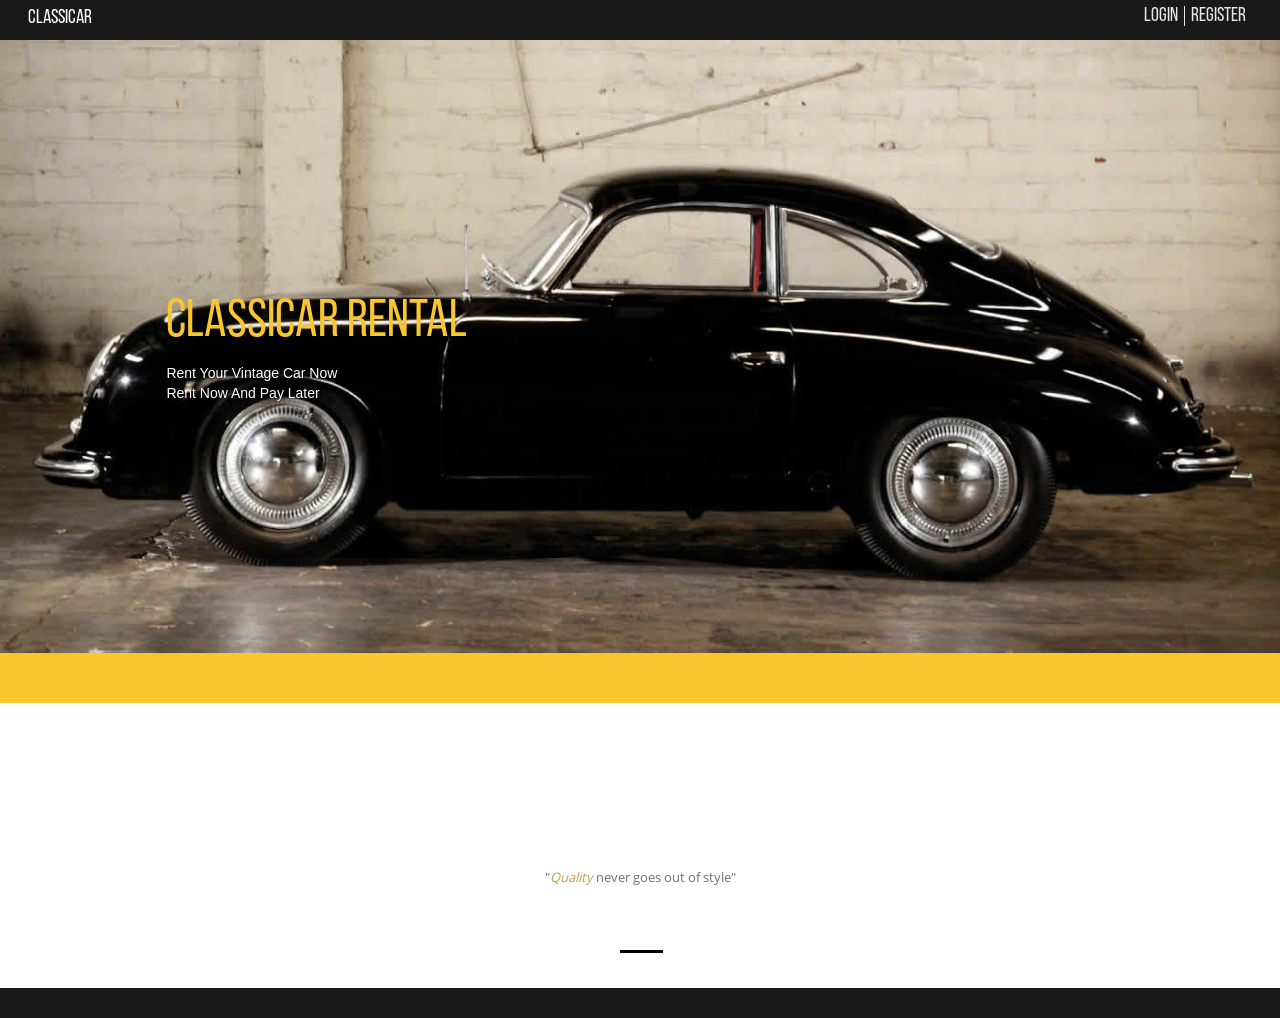
<file: Car-rental/templates/index.html>
<!doctype html>
<html>
<head>
	<meta charset="UTF-8">
	<title>Car Rental</title>
	<link rel="stylesheet" type="text/css" href="../static/source/bootstrap-3.3.6-dist/css/bootstrap.css">
	<link rel="stylesheet" type="text/css" href="../static/source/font-awesome-4.5.0/css/font-awesome.css">
	<link rel="stylesheet" type="text/css" href="../static/style/mystyle.css">
</head>
<body>
<!-- Header -->
<div class="allcontain">
	<div class="header" style="padding: 2px">
			<ul class="socialicon">
				<li><a href="#" class="logreg">CLASSICAR</a></li>
			</ul>
			<ul class="logreg">
				<li><a href="/auth/login">Login </a> </li>
				<li><a href="/auth/register"><span class="register">Register</span></a></li>
			</ul>
	</div>
	<!-- Navbar Up -->
	<nav class="topnavbar navbar-default topnav">
		<div class="container">
			<div class="navbar-header">
				<button type="button" class="navbar-toggle collapsed toggle-costume" data-toggle="collapse" data-target="#upmenu" aria-expanded="false">
					<span class="sr-only"> Toggle navigaion</span>
					<span class="icon-bar"></span>
					<span class="icon-bar"></span>
					<span class="icon-bar"></span>
				</button>
				<!-- <a class="navbar-brand logo" href="#"><img src="image/logo1.png" alt="logo"></a> -->
			</div>	 
		</div>
		<div class="collapse navbar-collapse" id="upmenu"> </div>
	</nav>
</div>
<!--_______________________________________ Carousel__________________________________ -->
<div class="allcontain">
	<div id="carousel-up" class="carousel slide" data-ride="carousel">
		<div class="carousel-inner " role="listbox">
			<div class="item active">
				<img src="../static/image/oldcar.jpg" alt="oldcar">
				<div class="carousel-caption">
					<h2>ClassiCar Rental</h2>
					<p align="left">Rent Your Vintage Car Now<br>
						Rent Now And Pay Later
				  </p>
				</div>
			</div>
			<div class="item">
				<img src="../static/image/porche.jpg" alt="porche">
				<div class="carousel-caption">
					<h2>ClassiCar Rental</h2>
				</div>
			</div>
			<div class="item">
				<img src="../static/image/benz.jpg" alt="benz">
				<div class="carousel-caption">
					<h2>ClassiCar Rental</h2>
				</div>
			</div>
		</div>
		<nav class="navbar navbar-default midle-nav">
			<div class="navbar-header">
				<button type="button" class="navbar-toggle collapsed textcostume" data-toggle="collapse" data-target="#navbarmidle" aria-expanded="false">
						<h1>SEARCH TEXT</h1>
					<span class="sr-only">Toggle navigation</span>
					<span class="icon-bar"></span>
					<span class="icon-bar"></span>
					<span class="icon-bar"></span>
				</button>
			</div>
</nav>
	</div>
</div>
	<!-- ______________________________________________________Bottom Menu ______________________________-->
	<div class="bottommenu">
<p>"<em style="color:#C59E47 ">Quality</em> never goes out of style" <br>
      </p>
		 <img src="../static/image/line.png" alt="line"> <br>
			<div class="footer"> </div>
	</div>
</body>
</html>
</file>
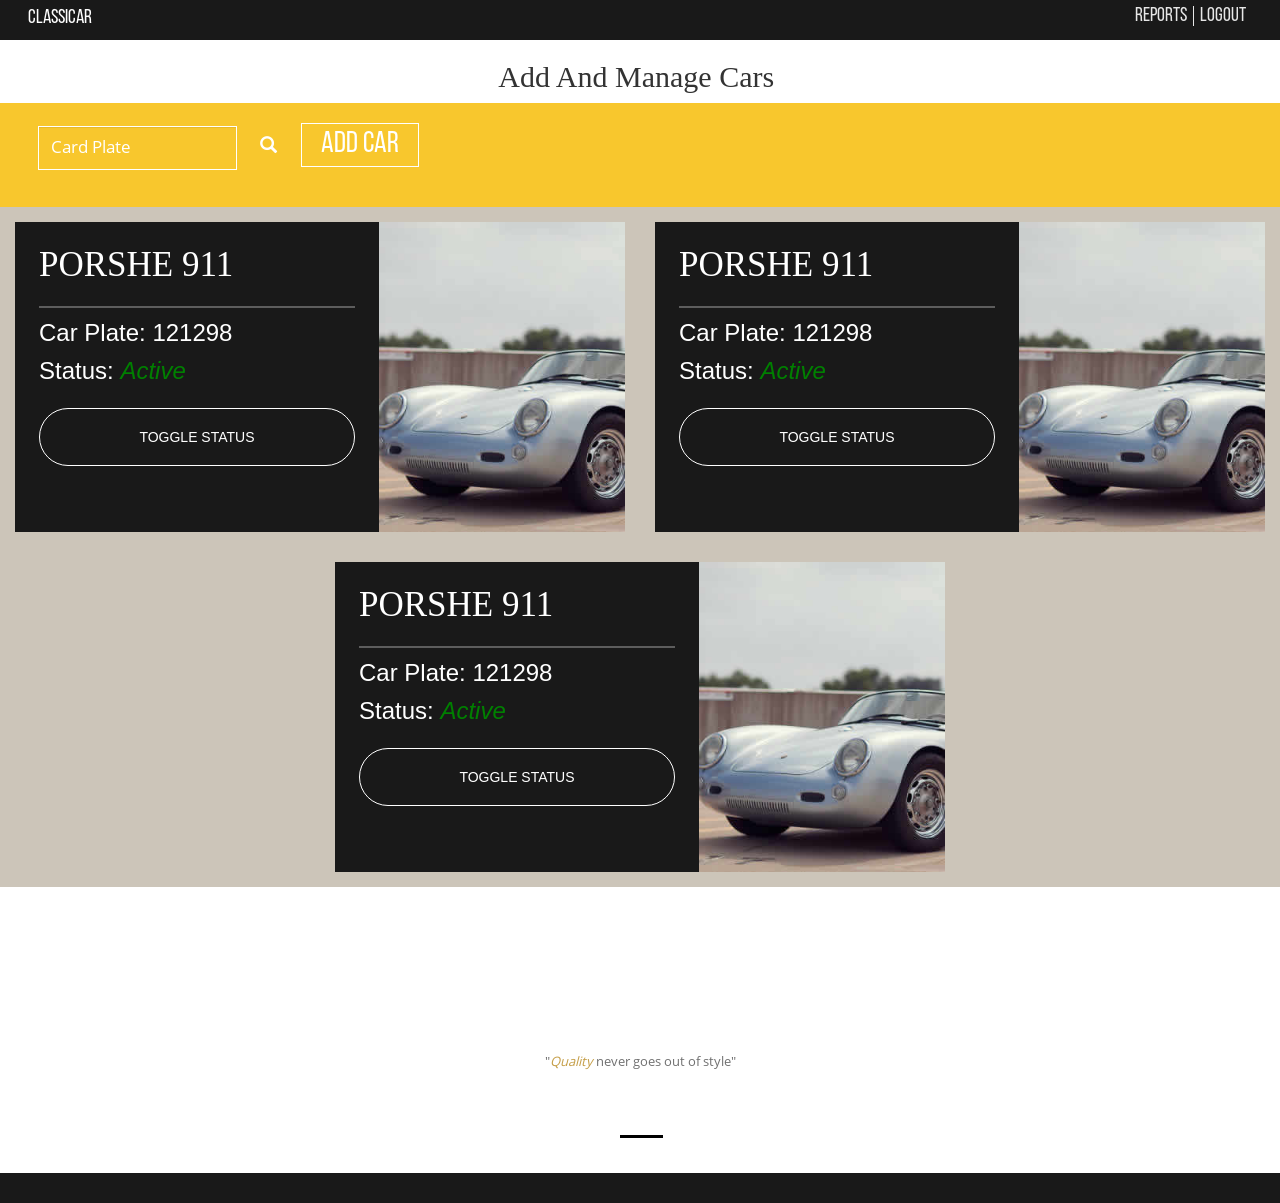
<file: Car-rental/templates/addAndManageCars.html>
<!doctype html>
<html>
<head>
	<meta charset="UTF-8">
	<title>Manage Cars</title>
	<link rel="stylesheet" type="text/css" href="../static/source/bootstrap-3.3.6-dist/css/bootstrap.css">
	<link rel="stylesheet" type="text/css" href="../static/source/font-awesome-4.5.0/css/font-awesome.css">
	<link rel="stylesheet" type="text/css" href="../static/style/mystyle.css">
</head>
<body>
<!-- Header -->
<div class="allcontain">
	<div class="header" style="padding: 2px">
			<ul class="socialicon">
				<li><a href="/home" class="logreg">CLASSICAR</a></li>
			</ul>
			<ul class="logreg">
				<li><a href="/admin/Reports">Reports </a> </li>
				<li><a href="/logout"><span class="register">Logout</span></a></li>
			</ul>
	</div>
	<!-- Navbar Up -->
	<nav class="topnavbar navbar-default topnav">
		<div class="container">
			<div class="navbar-header">
				<button type="button" class="navbar-toggle collapsed toggle-costume" data-toggle="collapse" data-target="#upmenu" aria-expanded="false">
					<span class="sr-only"> Toggle navigaion</span>
					<span class="icon-bar"></span>
					<span class="icon-bar"></span>
					<span class="icon-bar"></span>
				</button>
				<!-- <a class="navbar-brand logo" href="#"><img src="image/logo1.png" alt="logo"></a> -->
			</div>	 
		</div>
	</nav>
</div>
<!--_______________________________________ Search__________________________________ -->
<div class="allcontain">
	<div id="carousel-up" class="carousel slide" data-ride="carousel">
		<h2 align="center" style="font-family: bebas">Add And Manage Cars&nbsp;</h2>
		<nav class="navbar navbar-default midle-nav">
<div class="navbar-header">
		  <button type="button" class="navbar-toggle collapsed textcostume" data-toggle="collapse" data-target="#navbarmidle" aria-expanded="false">
						<h1>SEARCH TEXT</h1>
					<span class="sr-only">Toggle navigation</span>
					<span class="icon-bar"></span>
					<span class="icon-bar"></span>
					<span class="icon-bar"></span>
				</button>
			</div>
<div class="collapse navbar-collapse" id="navbarmidle">
		  <div class="searchtxt"> </div>
				<form class="navbar-form navbar-left searchformmargin" onSubmit="return searchCars(CarPlate)">
					<div class="form-group">
						<input type="text" class="form-control searchform" name="CarPlate" placeholder="Card Plate">
						
				  </div>
					<button class="searchbutton" type="submit" style="margin: 10px;"><span class="glyphicon glyphicon-search "></span></button>
					<button class="buttonito">Add Car</button>
				</form>
			</div>
		</nav>
	</div>
</div>
<!-- ____________________Featured Section ______________________________--> 

	<div class="wrapper">
	  <div class="card">
		  <div class="product-left">
			<div class="headerp">
			  <h1>Porshe 911</h1> <!--Brand and Model-->
			</div>
			<div class="product-main">
			  <div class="focus"></div>
			</div>
			<div class="product-details">
			  <div class="product-total">
				<h3>Car Plate: 121298</h3> <!--CarPlate-->
				<h3>Status: <em style="color: green">Active</em></h3>  <!--Brand and Model-->
				  
			  </div>
			</div>
			<div class="product-btns">
			  <a href="#" class="product-add">Toggle Status</a>
			</div>
		  </div>
		  <div class="product-right">
			<img src="../static/image/featurporch.jpg" alt="">
		  </div>
		</div>
	  <div class="card">
		  <div class="product-left">
		    <div class="headerp">
		      <h1>Porshe 911</h1>
		      <!--Brand and Model-->
	        </div>
		    <div class="product-main">
		      <div class="focus"></div>
	        </div>
		    <div class="product-details">
		      <div class="product-total">
		        <h3>Car Plate: 121298</h3>
		        <!--CarPlate-->
		        <h3>Status: <em style="color: green">Active</em></h3>
		        <!--Brand and Model-->
	          </div>
	        </div>
		    <div class="product-btns"> <a href="#" class="product-add">Toggle Status</a> </div>
	      </div>
		  <div class="product-right"> <img src="../static/image/featurporch.jpg" alt=""> </div>
	  </div>
		<div class="card">
		  <div class="product-left">
		    <div class="headerp">
		      <h1>Porshe 911</h1>
		      <!--Brand and Model-->
	        </div>
		    <div class="product-main">
		      <div class="focus"></div>
	        </div>
		    <div class="product-details">
		      <div class="product-total">
		        <h3>Car Plate: 121298</h3>
		        <!--CarPlate-->
		        <h3>Status: <em style="color: green">Active</em></h3>
		        <!--Brand and Model-->
	          </div>
	        </div>
		    <div class="product-btns"> <a href="#" class="product-add">Toggle Status</a></div>
	      </div>
		  <div class="product-right"> <img src="../static/image/featurporch.jpg" alt=""></div>
	  </div>
</div>

	<!-- ______________________________________________________Bottom Menu ______________________________-->
	<div class="bottommenu">
		
		<p>"<em style="color:#C59E47 ">Quality</em> never goes out of style" <br>
			</p>
		 <img src="../static/image/line.png" alt="line"> <br>
			<div class="footer"> </div>
	</div>
<script src="../static/customer.js" type="text/javascript"></script>
</body>
</html>
</file>
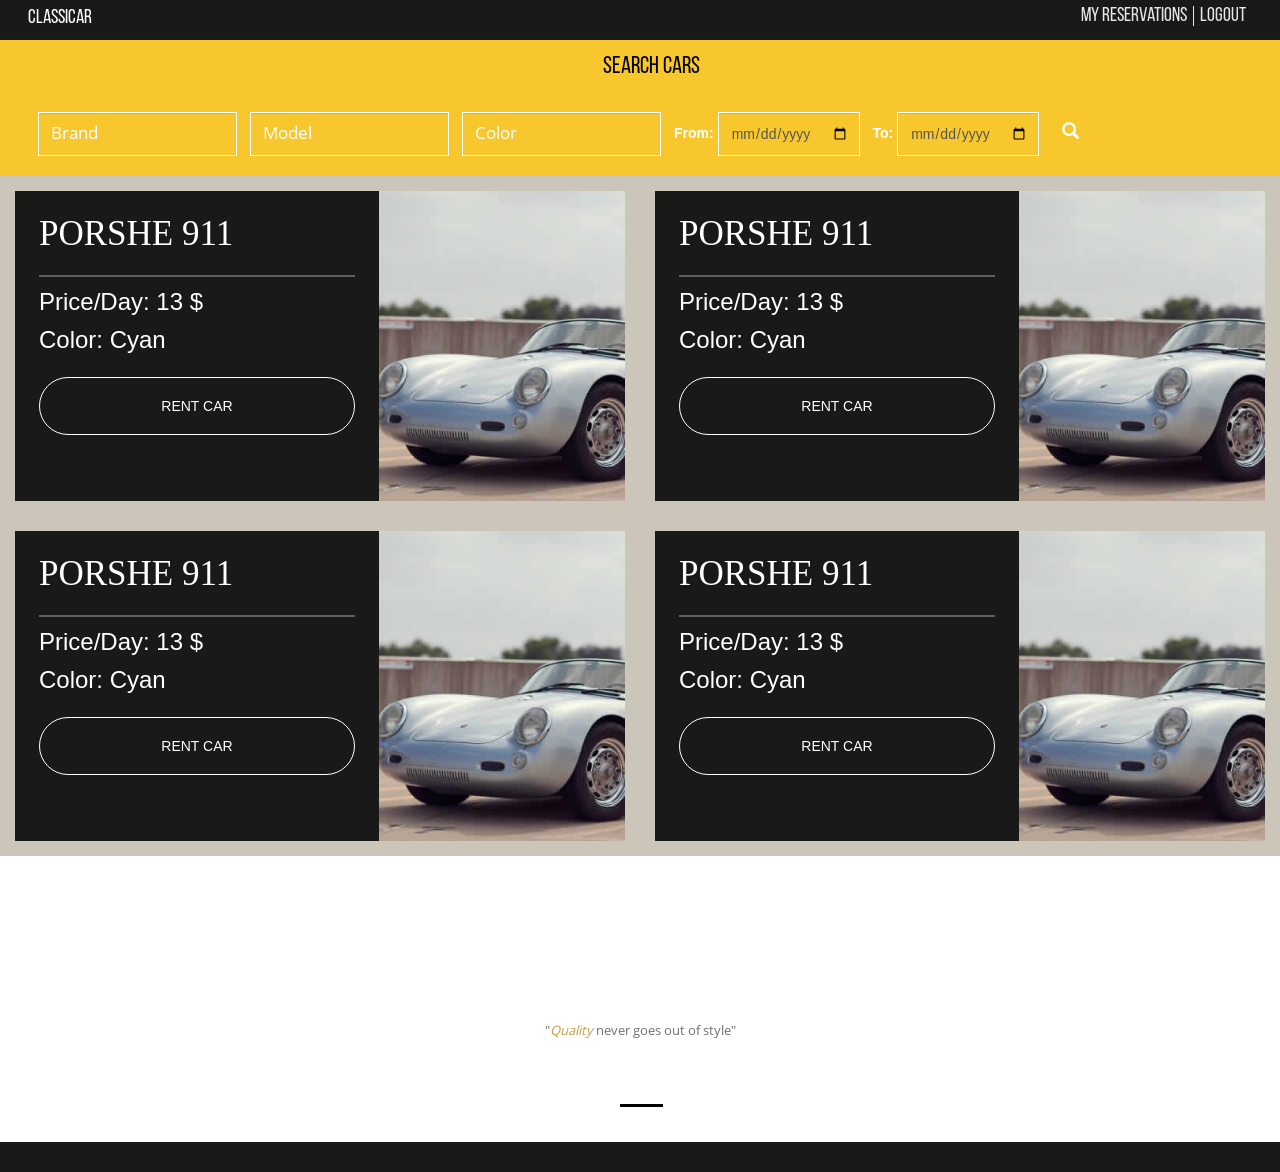
<file: Car-rental/templates/Customer.html>
<!doctype html>
<html>
<head>
	<meta charset="UTF-8">
	<title>Search Cars</title>
	<link rel="stylesheet" type="text/css" href="../static/source/bootstrap-3.3.6-dist/css/bootstrap.css">
	<link rel="stylesheet" type="text/css" href="../static/source/font-awesome-4.5.0/css/font-awesome.css">
	<link rel="stylesheet" type="text/css" href="../static/style/mystyle.css">
</head>
<body>
<!-- Header -->
<div class="allcontain">
	<div class="header" style="padding: 2px">
			<ul class="socialicon">
				<li><a href="#" class="logreg">CLASSICAR</a></li>
			</ul>
			<ul class="logreg">
				<li><a href="/customer/reservations">My Reservations </a> </li>
				<li><a href="/logout"><span class="register">Logout</span></a></li>
			</ul>
	</div>
	<!-- Navbar Up -->
	<nav class="topnavbar navbar-default topnav">
		<div class="container">
			<div class="navbar-header">
				<button type="button" class="navbar-toggle collapsed toggle-costume" data-toggle="collapse" data-target="#upmenu" aria-expanded="false">
					<span class="sr-only"> Toggle navigaion</span>
					<span class="icon-bar"></span>
					<span class="icon-bar"></span>
					<span class="icon-bar"></span>
				</button>
				<!-- <a class="navbar-brand logo" href="#"><img src="image/logo1.png" alt="logo"></a> -->
			</div>	 
		</div>
	</nav>
</div>
<!--_______________________________________ Search__________________________________ -->
<div class="allcontain">
	<div id="carousel-up" class="carousel slide" data-ride="carousel">
		<nav class="navbar navbar-default midle-nav">
			<div class="navbar-header">
				<button type="button" class="navbar-toggle collapsed textcostume" data-toggle="collapse" data-target="#navbarmidle" aria-expanded="false">
						<h1>SEARCH CARS</h1>
					<span class="sr-only">Toggle navigation</span>
					<span class="icon-bar"></span>
					<span class="icon-bar"></span>
					<span class="icon-bar"></span>
				</button>
			</div>
			<div class="collapse navbar-collapse" id="navbarmidle">
				<div class="searchtxt">
					<h1 style="color: black">SEARCH CARS</h1>
				</div>
				<form class="navbar-form navbar-left searchformmargin" onSubmit="return searchCars(Brand,Model)">
					<div class="form-group">
						<input type="text" class="form-control searchform" name="Brand" placeholder="Brand">
						<input type="text" class="form-control searchform" name="Model" placeholder="Model">
						<input type="text" class="form-control searchform" placeholder="Color">
						<label style="color: #FFF" >From:</label>
						<input type="date" class="form-control searchform" placeholder="Pickup Date">
						<label style="color: #FFF" >To:</label>
						<input type="date" class="form-control searchform" placeholder="Return Date">
					</div>
					<button class="searchbutton" type="submit" style="margin: 10px;"><span class="glyphicon glyphicon-search "></span></button>
				</form>
			</div>
		</nav>
	</div>
</div>
<!-- ____________________Featured Section ______________________________--> 

	<div class="wrapper">
		<div class="card">
		  <div class="product-left">
			<div class="headerp">
			  <h1>Porshe 911</h1> <!--Brand and Model-->
			</div>
			<div class="product-main">
			  <div class="focus"> </div>
			</div>
			<div class="product-details">
			  <div class="product-total">
				<h3>Price/Day: 13 $</h3> <!--Price-->
				<h3>Color: Cyan</h3>  <!--Brand and Model-->
				  
			  </div>
			</div>
			<div class="product-btns">
			  <a href="#" class="product-add">RENT CAR</a>
			</div>
		  </div>
		  <div class="product-right">
			<img src="../static/image/featurporch.jpg" alt="">
		  </div>
		</div>

		<div class="card">
			<div class="product-left">
			  <div class="headerp">
				<h1>Porshe 911</h1> <!--Brand and Model-->
			  </div>
			  <div class="product-main">
				<div class="focus"> </div>
			  </div>
			  <div class="product-details">
				<div class="product-total">
				  <h3>Price/Day: 13 $</h3> <!--Price-->
				  <h3>Color: Cyan</h3>  <!--Brand and Model-->
					
				</div>
			  </div>
			  <div class="product-btns">
				<a href="#" class="product-add">RENT CAR</a>
			  </div>
			</div>
			<div class="product-right">
			  <img src="../static/image/featurporch.jpg" alt="">
			</div>
		  </div>

		  <div class="card">
			<div class="product-left">
			  <div class="headerp">
				<h1>Porshe 911</h1> <!--Brand and Model-->
			  </div>
			  <div class="product-main">
				<div class="focus"> </div>
			  </div>
			  <div class="product-details">
				<div class="product-total">
				  <h3>Price/Day: 13 $</h3> <!--Price-->
				  <h3>Color: Cyan</h3>  <!--Brand and Model-->
					
				</div>
			  </div>
			  <div class="product-btns">
				<a href="#" class="product-add">RENT CAR</a>
			  </div>
			</div>
			<div class="product-right">
			  <img src="../static/image/featurporch.jpg" alt="">
			</div>
		  </div>

		  <div class="card">
			<div class="product-left">
			  <div class="headerp">
				<h1>Porshe 911</h1> <!--Brand and Model-->
			  </div>
			  <div class="product-main">
				<div class="focus"> </div>
			  </div>
			  <div class="product-details">
				<div class="product-total">
				  <h3>Price/Day: 13 $</h3> <!--Price-->
				  <h3>Color: Cyan</h3>  <!--Brand and Model-->
					
				</div>
			  </div>
			  <div class="product-btns">
				<a href="#" class="product-add">RENT CAR</a>
			  </div>
			</div>
			<div class="product-right">
			  <img src="../static/image/featurporch.jpg" alt="">
			</div>
		  </div>

	  </div>

	<!-- ______________________________________________________Bottom Menu ______________________________-->
	<div class="bottommenu">
		
		<p>"<em style="color:#C59E47 ">Quality</em> never goes out of style" <br>
			</p>
		 <img src="../static/image/line.png" alt="line"> <br>
			<div class="footer"> </div>
	</div>
<script src="../static/customer.js" type="text/javascript"></script>
</body>
</html>
</file>
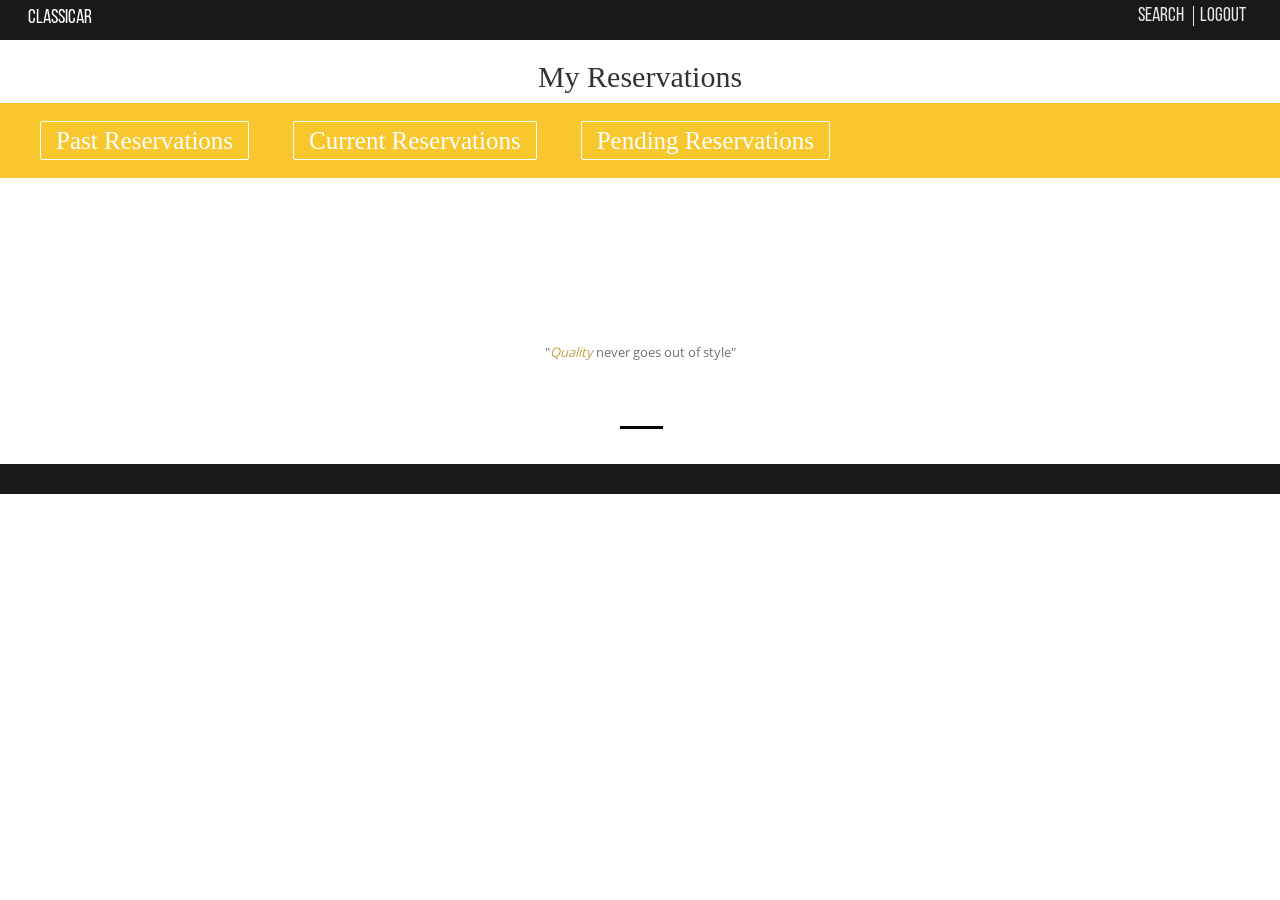
<file: Car-rental/templates/Reservations.html>
<!doctype html>
<html>
<head>
	<meta charset="UTF-8">
	<title>My Reservations</title>
	<link rel="stylesheet" type="text/css" href="../static/source/bootstrap-3.3.6-dist/css/bootstrap.css">
	<link rel="stylesheet" type="text/css" href="../static/source/font-awesome-4.5.0/css/font-awesome.css">
	<link rel="stylesheet" type="text/css" href="../static/style/mystyle.css">
</head>
<body>
<!-- Header -->
<div class="allcontain">
	<div class="header" style="padding: 2px">
			<ul class="socialicon">
				<li><a href="/home" class="logreg">CLASSICAR</a></li>
			</ul>
			<ul class="logreg">
				<li><a href="/customer/customer_home">Search&nbsp; </a> </li>
				<li><a href="/logout"><span class="register">Logout</span></a></li>
			</ul>
	</div>
	<!-- Navbar Up -->
	<nav class="topnavbar navbar-default topnav">
		<div class="container">
			<div class="navbar-header">
				<button type="button" class="navbar-toggle collapsed toggle-costume" data-toggle="collapse" data-target="#upmenu" aria-expanded="false">
					<span class="sr-only"> Toggle navigaion</span>
					<span class="icon-bar"></span>
					<span class="icon-bar"></span>
					<span class="icon-bar"></span>
				</button>
				<!-- <a class="navbar-brand logo" href="#"><img src="image/logo1.png" alt="logo"></a> -->
			</div>	 
		</div>
	</nav>
</div>
<!--_______________________________________ Search__________________________________ -->
<div class="allcontain">
	<div id="carousel-up" class="carousel slide" data-ride="carousel">
		<h2 align="center" style="font-family: bebas">My Reservations</h2>
		<nav class="navbar navbar-default midle-nav">
<div class="navbar-header">
		  <button type="button" class="navbar-toggle collapsed textcostume" data-toggle="collapse" data-target="#navbarmidle" aria-expanded="false">
						<h1></h1>
					<span class="sr-only">Toggle navigation</span>
					<span class="icon-bar"></span>
					<span class="icon-bar"></span>
					<span class="icon-bar"></span>
		</button>
		  </div>
<div class="collapse navbar-collapse" style="padding: 20px ;"  id="navbarmidle">
	<a href="#" class="product-add" style="border-radius: 2px; color: white ; font-family: bebas; font-size: 25px; padding: 5px 15px; margin: 20px">Past Reservations</a>
	<a href="#" class="product-add" style="border-radius: 2px; color: white ; font-family: bebas; font-size: 25px; padding: 5px 15px;margin: 20px">Current Reservations</a>
	<a href="#" class="product-add" style="border-radius: 2px; color: white ; font-family: bebas; font-size: 25px; padding: 5px 15px;margin: 20px">Pending Reservations</a>
		  </div>
	  </nav>
  </div>
</div>
<!-- ____________________Featured Section ______________________________--> 

	<div class="wrapper"> </div>

	<!-- ______________________________________________________Bottom Menu ______________________________-->
	<div class="bottommenu">
		
		<p>"<em style="color:#C59E47 ">Quality</em> never goes out of style" <br>
			</p>
		 <img src="../static/image/line.png" alt="line"> <br>
			<div class="footer"> </div>
	</div>
<script src="../static/customer.js" type="text/javascript"></script>
</body>
</html>
</file>
<file: Car-rental/static/style/mystyle.css>
/* Cards */
/* 
COLORS - SAND: #CCC5B9, DARK BROWN: #252422, BLUE: #577590
*/

@import url('https://fonts.googleapis.com/css?family=Roboto+Slab&display=swap');

* {
    padding: 0;
    box-sizing: border-box;
}

html {
  font-family: "Roboto", sans-serif;
  font-size: 12px;
  color: #fff;
}

body {
  
}

.wrapper {
	display: flex;
  height: min-content;
  position: relative;
  background-color: #ccc5b9;
  flex-wrap: wrap;
    flex-direction: row;
    justify-content: center;
}

.card {
  max-width: 50%;
  position: relative;
  display: flex;
  padding: 15px;
  /* top: 50%; */
  /* left: 50%; */
  /* transform: translate(-50%, -50%); */
  /* box-shadow: -2rem 2rem 3.2rem rgba(0, 0, 0, 0.2); */
}

.product-left {
  height: 100%;
  width: 500px;
  padding: 0 2rem;
  /* border-top-left-radius: 0.5rem; */
  /* border-bottom-left-radius: 0.5rem; */
  display: flex;
  flex-direction: column;
  background: #191919;
  color: #fff;
}

.product-right {
  background: #fff;
  height: auto;
  /* width: 100%; */
  border-top-right-radius: 0.5rem;
  border-bottom-right-radius: 0.5rem;
  display: flex;
  justify-content: center;
  align-items: center;
}

.product-right img {
  max-height: 310px;
}

.headerp h1 {
  text-transform: uppercase;
  margin-top: 2rem;
   font-size: 35px;
	font-family: bebas
}

/* Price */

.headerp h2 {
  margin: 0rem 0 2rem 0;
  font-weight: 300;
  }

/* Product Description */

.product-main p {
  opacity: 0.5;
  margin: 2rem 0;
  line-height: 1.45;
}

.focus {
  text-transform: uppercase;
  margin: 0 0 1rem 0;
  padding: 0 0 0.9rem 0;
  border-bottom: 0.2rem solid rgba(250, 250, 250, 0.3);
}

.focus span:last-child {
  margin: 0 0 0 1rem;
  width: 100%;
}

.focus span:first-child {
  border-bottom: 0.2rem solid #fff;
  padding: 0 0 0.9rem 0;
}

/* Choose color / quantity  */

.btns-group {
  width: 100%;
  margin: 0 0 2rem 0;
}

/* Total Price  */

.product-total {
  margin: 0 0 2rem 0;
}

.product-total p {
  font-weight: 700;
  font-size: 2rem;
  opacity: 0.5;
}

.product-total h3{
  margin: 0 0 1rem 0;
}


/* Add to cart button  */

.product-add {
  border: 1px solid #fff;
  width: 100%;
  padding: 1.5rem;
  border-radius: 5rem;
  transition: all 0.5s ease-out;
}

.product-add:hover {
  background-color: #fff;
  color: #2e282a;
}

.product-btns a {
  text-decoration: none;
  color: #fff;
  text-transform: uppercase;
  display: flex;
  align-items: center;
  justify-content: center;
}

/* enCards */

.allcontain{
	/* max-width: 1366px; */
	margin-left: auto;
	margin-right: auto;
}
.header{
	background-color: #191919;
	
}
.header .container{
	padding: 0px;
}
.socialicon{
list-style-type: none;
display: inline-block;
margin: 0px;
padding-left: 2%;
}
.socialicon>li{
float: left;
padding-top: 2px;
}
.socialicon>li>a{
padding-right: 10px;
color: #fff;
text-decoration: none;
}
.socialicon>li>a:hover{
	color: #C59E47;

}
 .logreg{
 	list-style-type: none;
 	display: inline-block;
 	
	font-family: 'BebasNeue Regular';
	font-size: 15pt;
	color: #E7E7E7;
	margin-bottom: 0px;
	float: right;
    padding-right: 2%;
}
.logreg>li{
float: left;

}
.logreg>li>a{
	text-decoration: none;
	color: #E7E7E7;
	padding-right: 6px;
}
.logreg>li>a:hover{
	color:#C59E47;
}
.logreg .register{
	border-left: 1px solid #E7E7E7;
	padding-left: 6px;
	padding-top: 0px;
	padding-bottom: 0px;
}
@media screen and (max-width: 825px) {
.socialicon{
padding-left: 5%;
}
}
@media screen and (max-width: 555px){
.logreg{
		padding-left: 13%;
}
}
@media screen and (max-width: 440px){
.logreg{
		padding-left: 8%;
		font-size: 11px;
}
.socialicon>li{
	font-size: 11px;
}
.socialicon{
	padding-left: 0px;
}
}

/*----------------------End Header --------------------*/
 
.logo{
	position: absolute;
	float: left;
	z-index: 999;
	width:124px;
	height: 124px;
	padding-top: 9px;
}
.topnav{
	background: none;
}
.topnavbar .container{
	margin-left: 107px !important;
}
.toggle-costume{
	float: left;
}
#navbarontop{
	padding-left: 312px;
	padding-top: 17px;
	height:69px; 
}
@font-face {
  font-family: "BebasNeue Regular";
    src: url(../source/fonts/BebasNeue-Regular.otf) format("truetype");
}
  #navbarontop > li > a {
  	font-family: 'BebasNeue Regular';
  	font-size: 17px;
  	color: #313943;
    padding-top: 5px;
    padding-bottom: 6px;
    margin-bottom: 22px;
 	padding-left: 10px;
    padding-right: 10px!important;
    margin-left: 34px;
    border-bottom: 2px solid rgba(0,0,0,.0);

  }
  #navbarontop > li >a:hover{
  	background-color: none!important;
  	background: none!important;
  	border-bottom: 2px solid #C59E47;
  }
 

 .buttonito{
    background: none;
    background-color: none;
    border: 1px solid #FFFFFF;
    font-family: 'BebasNeue Regular';
    margin-left: 10px;
    font-size: 30px;
    color: #FFFFFF;
    padding-left: 19px;
    padding-right: 19px;
    padding-top: -2px;
    padding-bottom: -2px;
    margin-top: 20px;
    margin-bottom: 20px;
    margin-right: 10px;
 }
 #navbarontop>button:hover{
 	background-color: #C59E47;
 	color: #fff;
 }
 .dropdowncostume{
 	margin-left: 0px;
 }
 .navbar-default .toggle-costume:hover,
.navbar-default .toggle-costume:focus {
  background-color: #000;
}
.navbar-default .toggle-costume.icon-bar {
  background-color: #fff;
}
.navbar-default .toggle-costume:hover .icon-bar {
  background-color: #fff;
}
#navbarontop .open > a,
#navbarontop .open > a:hover,
#navbarontop .open > a:focus {
	background-color: none!important;
  border-color: #C59E47;
}
#navbarontop a:focus {
  outline: none;
  border-bottom: 2px solid #C59E47; 
}
.navbar-default .navbar-nav .open .dropdown-menu > li > a {
	font-family: 'BebasNeue Regular';
	font-size: 13pt;
	color: #000;
	background-color: rgba(255,255,255,.5);
	text-align: center;

}
.navbar-default .navbar-nav .open .dropdown-menu > li > a:hover{
	background-color: #fff;
}
.dropdown.open .dropdown-menu {
    max-height: 200px;
    opacity: 1;
}

 /*----------------- Navbar On Top Media screen -------------*/
@media screen and (min-width: 320px) and (max-width: 480px){
.dropdowncostume{
	padding-left: 0px;
	margin-left: 0px;
}
.topnavbar .container{
	margin-left: 10px !important;
}
.logo{
	position: absolute;
	top:0px;
	padding-top: 9px;
	-webkit-transform: scale(0.5); /* Saf3.1+, Chrome */
    -moz-transform: scale(0.5); /* FF3.5+ */
    -ms-transform: scale(0.5); /* IE9 */
    -o-transform: scale(0.5); /* Opera 10.5+ */
     transform: scale(0.5);
}
.toggle-costume{
	float: right;
}
#navbarontop{
	 padding-left: 0px;
	padding-top: 26px; 
	height: 250px;
}
#navbarontop>li>a{
	margin-left: 0px;
	padding-left: 50px;
	font-size: 13pt;
	margin-bottom: 10px;

}
 #navbarontop>button{
 	margin-left:50px;
 
 }
.navbar-default .navbar-nav .open .dropdowncostume > li > a {
	text-align: left;
	margin-left: 40px;
}
#upmenu{
	margin-bottom: 15px;
}
}
@media screen and (min-width: 481px) and (max-width: 767px){
.topnavbar .container{
	margin-left: 10px !important;
}
.toggle-costume{
float: right;
}
 #navbarontop>button{
 	margin-left:50px;
 
 }
.logo{
	position: absolute;
	top:10px;
	padding-top: 9px;
	-webkit-transform: scale(0.7); /* Saf3.1+, Chrome */
    -moz-transform: scale(0.7); /* FF3.5+ */
    -ms-transform: scale(0.7); /* IE9 */
    -o-transform: scale(0.7); /* Opera 10.5+ */
     transform: scale(0.7);
}
#navbarontop{
	 padding-left: 0px;
	padding-top: 40px; 
	height: 250px;
}
#navbarontop>li>a{
	margin-left: 0px;
	padding-left: 50px;
	font-size: 13pt;
	margin-bottom: 10px;

}
.navbar-default .navbar-nav .open .dropdowncostume > li > a {
	text-align: left;
	margin-left: 40px;
}
#upmenu{
	margin-bottom: 15px;
}
}
@media screen and (min-width: 768px) and (max-width: 1199px){
	.topnavbar .container {
		margin-left: 50px !important;
	}
	#navbarontop{
		padding-left: 25%;
	}
	#navbarontop > li > a {
    padding-bottom: 6px;
    margin-bottom: 22px;
 	padding-left: 0px;
    padding-right: 0px!important;
    margin-left: 20px;

  }
}
/* ------------------------ End Navbar On Top -----------------*/
/*------------------------- Start Carousel --------------------*/


@font-face{
	font-family: "OpenSans Semibold";
	src: url(../source/fonts/OpenSans-Semibold.ttf) format("truetype");

}
.carousel-caption{
	z-index: 999;
}
.carousel-caption>h2{
	text-align: left;
	font-family: 'BebasNeue Regular';
	font-size: 40pt;
	color: rgba(248,199,45,1);
	text-shadow: 0 10px 10px rgb(0 0 0 / 20%);

}
@font-face{
	font-family: "OpenSans Regular";
	src:url(../source/fonts/OpenSans-Regular.ttf) format("truetype");
}
.carousel-caption>h2>p{
font-family:'OpenSans Regular';
font-size: 15.88pt;
}
.carousel-caption {
    top: 35%;
    left:13%;
    right:auto;
    bottom: auto;
}

@media screen and (min-width: 320px) and (max-width:767px){
.carousel-caption>h2{
	font-size: 13pt;
}
.carousel-caption {
    top: 15%;

}
 
.carousel-caption>p{
font-size: 10pt;
}	
}
 

/* -----------------------------Second Navbar ---------------------------------------*/
.downicon{
	padding-left: 40px;
}
.midle-nav{
	background: rgba(248,199,45);
 	border: 0px;
 	position: relative;
 	bottom: 0px;
 	width: 100%;
 	margin: 0px;
 	border-radius: 0px;
}
#navbarmidle{
    padding-left: 3%;
    padding-bottom: 0px;
    width: 100%;
}
.searchtxt{
	max-width: 1349px;
}
.searchtxt>h1{
	text-align: center;
	font-family: 'BebasNeue Regular';
	font-size: 22pt;
	color: #000000;
	margin-top: 14px;
/*	margin-bottom: 14px;*/
/*	padding-left: 15px;*/
	max-width: 1349px;

}
.navbar-default .textcostume:hover,
.navbar-default .textcostume:focus {
  background-color: #fff;
}
.navbar-default .textcostume:hover .icon-bar {
  background-color: #000;
}
.navbar-default .textcostume:focus .icon-bar{
	background-color: #000;
}
.navbar-default .textcostume .icon-bar {
  background-color: #fff;
}
.navbar-default .textcostume {
  border-color: #fff;
}
.navbar-default .textcostume {
  border-color: #fff;
}
.navbarborder>li{
	margin-right: 9px;
}
.navbarborder>li>a{
	font-family: "OpenSans Regular";
	font-size: 13pt;
	color: #fff !important;
	background-color: none;
	padding-top: 11px;
	padding-bottom: 11px;
	border: 1px solid #fff!important;
}
.navbarborder>li>a:hover{
	color: #F8C72D !important;
	background-color: #fff!important;

}
.navbarborder>li:last-child{
 	padding-right: 0px;
 	margin-right: 0px;
	margin-left: 30px;
	padding-right: 0px;
}
.searchform{
	padding-right: 64px;
	background: none;
	background-color: none;
	border: 1px solid #fff;
	border-radius: 0px;
	box-shadow: 0px;
	box-shadow: inset 0px;
	height: 44px;
	margin: 0px;
}
.searchform:focus {
  border-color: #fff;
  outline: 0;
  -webkit-box-shadow: inset 0 1px 1px rgba(0,0,0,.075), 0 0 8px rgba(255, 255, 255, .6);
          box-shadow: inset 0 1px 1px rgba(0,0,0,.075), 0 0 8px rgba(255, 255, 255, .6);
}
.searchformmargin{
	margin: 0px;
	border: 0px;
	padding: 0px;
	margin-right: 9px;
}
.searchform::-webkit-input-placeholder {
    color: #fff;
    font-family: "OpenSans Regular";
    font-size:13pt;
    box-shadow: 0px;
 

}
.searchform::-moz-placeholder {
    /* FF 19+ */
    color: #fff;
    font-family: "OpenSans Regular";
    font-size: 13pt;
    box-shadow: 0px;
 

}
.priceslider{
	font-family: "OpenSans Regular";
	background-color: none;
	background: none;
	border: none;
	color: #fff;
}
.slidertxt{
	font-family: "OpenSans Regular";
	color: #fff;
}
.searchnav{
	margin-right: 7.3%;
}
.searchbutton{
	border: 0px;
	background: none;
	background-color: none;
	font-size: 13pt;
	color: #fff;
	padding-top: 20px;
}
.btn-costume{
	border-radius: 0px;
}

 

@media only screen and (min-width: 1366px){
	.li-category{
		width: 205px;
	}
	.li-minyear{
		width: 156px;
	}
	.li-maxyear{
		width: 156px;
	}
	.li-slideprice{
		margin-left: 36px;
		width: 249px;
	}
	.li-search{
		margin-left: 40px;
	}
}
@media only screen and (min-width: 768px) and (max-width: 1365px){
	.midle-nav{
		position: relative;
		background: rgb(248,199,45);
		top:0px;
 
 
}
 
.searchtxt>h1{
	font-size: 18pt;
 
 
	padding-left: 0px;

}
.navbarborder>li{
	padding-right: 9px;
 
}
.searchform{
	padding-right: 10px;
	height: 44px;
	margin: 0px;
	margin-right: 9px;
}
.searchformmargin{
	margin-bottom: 20px;
 
 
}
.searchbutton{
	margin-right: 0px;
	margin-left: 0px;
}

}
@media screen and (min-width: 1065px) and (max-width: 1140px){
	#navbarmidle{
		padding-left: 10px;
		padding-right: 0px;
	}
}
 
@media screen and (min-width:768px)and (max-width: 1064px){
 #navbarmidle{
 	max-width: 850px;
 	margin-right: auto;
 	margin-left: auto;

 padding-right: 0px;
padding-left: 0px;
 }
.navbarborder{
	width: 520px;
}	
	 #amount{
	 	width: 100px;
	 	font-size: 10px;
	 }
	  #slider-range{
	 	width: 130px!important;
	 }
	 .li-slideprice>p{
	 	font-size: 10px;
	 	width: 132px;
	 }
	 .li-slideprice{
	 	width: 135px;
	 }
.navbarborder>li>a{
	font-size: 12px;
	padding-left: 5px;
	padding-right: 5px;
}
.downicon{
		padding-left: 5px;
		margin-left: 5px;
	}
.searchform{
	width: 40px;
}
.searchform::-webkit-input-placeholder {
    font-size:11pt;
}
.searchform::-moz-placeholder {
    font-size: 11pt;
}
.navbar-form .searchform{
	width: 133px;
}
.navbarborder>li:last-child{
	margin-left: 0px;
}
}
@media screen and (max-width: 767px){
#navbarmidle{
	padding-left: 20px;
	background: rgb(248,199,45);
}
.navbarborder>li:last-child {
	margin-left: 0px;
}
.navbarborder>li{
	margin-right: 0px;
}	
	.li-category{
		width: 100%;
	}
	.li-minyear{
		width: 100%;
	}
	.li-maxyear{
		width: 100%;
	}
	#amount{
	 	width: 50%;
	 	font-size: 14px;
	 }
	  #slider-range{
	 	width: 98%!important;
	 }
	 .li-slideprice>p{
	 	font-size: 14px;
	 	width: 100%;
	 }
	 .li-slideprice{
	 	width: 100%;
	 	margin-left: 0px;
	 }
.midle-nav{
		position:relative;
		top:0px;
		background: rgba(248,199,45,.9)
	}
	.navbarborder{
		margin-left: 0px;
		margin-right: 0px;
	}
	.navbarborder>li{
		padding-left: 0px;
		padding-bottom: 20px;
		padding-right: 0px;
	}
	.navbarborder>li>a{
		font-weight: bold;
	}

 .textcostume>h1{
 	position: absolute;
 	left: -200px;
 	top:-20px;
 	font-family: "OpenSans Semibold";
	font-size: 22pt;
	color: #fff;

 }
 .searchtxt>h1{
 	font-size: 0pt;
}
.searchbutton{
display: block;
margin-right: auto;
margin-left: auto;
}
.searchform::-webkit-input-placeholder {
font-weight: bold;
}
.searchform::-moz-placeholder {
    /* FF 19+ */
font-weight: bold;
 

}
.searchformmargin{
	margin-bottom: 20px;
	border: 0px;
	padding: 0px;
	margin-right: 0px;
}

}

 
/*   ---------------------------   fetured cars   ---------------------------------    */
@font-face{
	font-family: "OpenSans-Light";
	src: url(../source/fonts/OpenSans-Light.ttf) format("truetype");
}
.feturedsection>h1{
	font-family: "OpenSans-Light";
	font-size: 41px;
	padding-top: 46px;
	padding-bottom: 50px;
	color: #020243;
}

.carstxt{
	padding-left: 45px;
	padding-right: 88px;
}
.bdots{
	padding-right: 40px;
} 
.row{
	padding: 0px;
	margin: 0px;

}


@media screen and (min-width: 320px) and (max-width: 480px){
	.feturedsection>h1{
	font-size: 15pt;
	padding-top: 20px;
	padding-bottom: 20px;
 
}
.bdots{
	padding-right: 15px;
} 
.carstxt{
	padding-left: 20px;
	padding-right: 15px;
}
}
@media screen and (min-width: 480px) and (max-width: 640px){
	.feturedsection>h1{
	font-size: 20pt;
}
.bdots{
	padding-right: 20px;
}
.carstxt{
	padding-left: 20px;
	padding-right: 20px;
} 
}

/* -----------------------Featured Cars--------------------------------------------------------*/
.img1colon{
	max-width:46.3%;
}
.img1colon>img{
 
	width: 66%;
  
}
.costumrow{
	border-top: 1px solid #BABABA;
	border-bottom: 1px solid #BABABA;	
}
.txt1colon{
	width: 53.7%;
}
.featurecontant{
	width:85%;
	height: auto;
	border: 1px solid #C59E47;
	margin-top: 7%;
 
	margin-right: auto;
	margin-left: auto;
 
}
.featurecontant>h1{
	font-family: "OpenSans Regular";
	font-size: 19.8px;
	text-align: center;
	color: #5B5B5B;
	/* margin-top:14%; */
	margin-bottom: 8px;

}
.featurecontant>p{
	font-family: "OpenSans Regular";
	font-size: 11.44px;
	text-align: center;
	color: #5B5B5B;
}
.featurecontant>h2{
	font-family: "OpenSans Regular";
	font-size: 12.41pt;
	color: #020243;
	text-align: center;
	letter-spacing: 8px;
	/* margin-top: 36%; */
	margin-bottom: 9px;
}
.featurecontant>button{
	background: #020243;
	border: 1px solid #020243;
	font-family: "OpenSans Regular";
	font-size: 19px;
	color:#fff;
	letter-spacing: 5px;
	width: 68%;
	margin-left: 17%;
	margin-bottom: 26px;
	padding-top: 15px;
	padding-bottom: 15px;
}
.featurecontant>button:hover{
	-moz-transition: all .3s ease-in;
    -o-transition: all .3s ease-in;
    -webkit-transition: all .3s ease-in;
    transition: all .2s ease-in;
	border: 1px solid #020243;
	background: none;
	color: #020243;
} 
 

.img2colon{
	padding: 0px!important;
	margin: 0px!important;
	max-width:46.3%;

}
.img2colon>img{
	width: 66%;
}
#readmore{
	overflow-y: auto;
	position: absolute;
	background-color: #fff;
	top:30px;
	/* margin-top: 30px; */
	height: 0px;
 	max-width: 309px;
	max-height: 210px;
}
#readmore>h1{
	text-align: center;
	font-family: "OpenSans Regular";
	color: #5B5B5B;
	font-size: 19.8px;
}
#readmore>p{
	font-family: "OpenSans Regular";
	font-size: 11.44px;
	text-align: center;
	color: #5B5B5B;
	margin-right: 20px;
	margin-left: 20px;
}
#readmore>button{
	background: none;
	border: 1px solid #020243; 
	font-family: "OpenSans Regular";
	font-size: 19px;
	color:#020243;
	letter-spacing: 5px;
	width: 70%;
	margin-left: 17%;
	margin-bottom: 26px;
	padding-top: 15px;
	padding-bottom: 15px;
}
#readmore>button:hover{
	background: #020243;
	color: #fff;
	-moz-transition: all .2s ease-in;
    -o-transition: all .2s ease-in;
    -webkit-transition: all .2s ease-in;
    transition: all .2s ease-in; 
} 
#readmore2{
	overflow-y: auto;
	position: absolute;
	background-color: #fff;
	top:0px;
	margin-top: 30px;
	height: 0px;
 	max-width: 290px;
	 max-height: 210px;
}
#readmore2>h1{
	text-align: center;
	font-family: "OpenSans Regular";
	color: #5B5B5B;
	font-size: 19.8px;
}
#readmore2>p{
	font-family: "OpenSans Regular";
	font-size: 11.44px;
	text-align: center;
	color: #5B5B5B;
	margin-right: 20px;
	margin-left: 20px;
}
#readmore2>button{
	background: none;
	border: 1px solid #020243; 
	font-family: "OpenSans Regular";
	font-size: 19px;
	color:#020243;
	letter-spacing: 5px;
	width: 68%;
	margin-left: 17%;
	margin-bottom: 26px;
	padding-top: 15px;
	padding-bottom: 15px;
}
#readmore2>button:hover{
	background: #020243;
	color: #fff;
	-moz-transition: all .2s ease-in;
    -o-transition: all .2s ease-in;
    -webkit-transition: all .2s ease-in;
    transition: all .2s ease-in; 
}

@media screen and (max-width: 1198px){
.featurecontant{
width: 85%;
margin-right:auto;
margin-left: auto;

}
 
 
.costumrow{
	border-top: 0px solid #BABABA;
	border-bottom: 0px solid #BABABA;
}
.colborder1{
border-top: 1px solid #BABABA;
border-left: 1px solid #BABABA;
border-right:1px solid #BABABA; 
border-bottom: 1px solid #BABABA;
}
.colborder2{
border-left: 1px solid #BABABA;
border-right:1px solid #BABABA; 
border-bottom: 1px solid #BABABA;
}
.costumcol{
display: block;
max-width: 683px;
margin-right: auto;
margin-left: auto;
}
}
@media screen and (max-width: 651px){
.colborder1{
 border-top: 0px solid #BABABA;
 border-left:0px solid #BABABA;
 border-right:0px solid #BABABA; 
 border-bottom: 0px;
}
.img1colon>img{
	width: 312px;
	margin-left: 3px;
}
.img2colon>img{
	width: 312px;
	margin-left: 3px;
}
.colborder2{
border:0px solid #BABABA;
}
.txt1colon{
 width: 310px;
 margin-left: 3px;
}
.featurecontant{
 
width: 100%;
}
.costumcol{
display: block;
max-width: 320px;
margin-right: auto;
margin-left: auto;
}
#readmore{
 	max-width: 99%;
}
#readmore2{
 	max-width: 99%;
}
}
	
/*-------------------------------------Bottom Menu -----------------------------------------------*/
 .bottommenu{
 	position: relative;
 	top:60px;
 }
 .bottomlogo{
 	text-align: center;
 }
 .dotlogo{
 	font-size: 12px;
 	color: #C59E47;
 	padding-right: 78px;
 	padding-left: 78px;
 }
 .bottommenu>ul{
 	 padding-left: 13%;
 	 padding-top: 49px;
 }
 .bottommenu>ul>li>a{
 	font-family: "OpenSans Regular";
 	font-size: 17px;
 	letter-spacing: 4px;
 	color: #191919;
 }
  .bottommenu>ul>li>a:hover{
  background-color: none;
  background: none;
  border: none;
  	font-family: "OpenSans Regular";
 	font-size: 17px;
 	letter-spacing: 4px;
 	color: #191919;
  }
  .bottomlinks{
  	border: 0px;
  }
  .bottomlinks>li>a{
  border: 0px;
  }
  .bottomlinks > li > a:hover,
.bottomlinks > li > a:focus {
  background-color: transparent;
  outline: none;
}
  .bottommenu>p{
  	text-align: center;
  	font-family: "OpenSans Regular";
  	font-size: 13px;
  	color: #707070;
  	padding-top: 105px;
  }
 .bottommenu>img{
 	padding-left:50%; 
 	margin-left: -20px;
 	margin-bottom: 35px;
 	margin-top: 54px;
 }
.bottomsocial{
	display: inline;
	padding-left: 50%;
	margin-left: -64px;
	font-size: 20px;
	color: #C59E47;

}
.bottomsocial>a{
	color: #C59E47;
	padding-right: 20px;
}
.bottomsocial>a:hover{
	color: #191919;
}
.bottomsocial>a>i{
	margin-bottom: 20px;
}
@media screen and (min-width:320px) and (max-width:359px){
	.bottommenu{
		top:30px;
	}
  	.bottommenu>p{
  		font-size: 12px;
  		padding-top: 20px;
  	}
  	.bottommenu>ul{
  		padding-left: 0px;
  	}
  	.bottomlinks>{
  		padding-left: 20px;

  	}
  	.bottomlinks>li>a{
  		

  	}
  	.bottomlinks>li{
  	float: none;
  text-align: center;
  		 
  	}
  	.bottommenu>img{
  		margin-bottom: 15px;
  		margin-top: 15px;
  	}
  	 .dotlogo{
 
 	padding-right: 15px;
 	padding-left: 15px;
 }
  }
 @media screen and (min-width:360px) and (max-width:480px){
  	.bottommenu>p{
  		font-size: 12px;
  		padding-top: 20px;
  	}
  	.bottommenu>ul{
  		padding-left: 20px;
  	}
  	.bottomlinks>{
  		padding-left: 20px;

  	}
  	.bottomlinks>li>a{
  		

  	}
  	.bottomlinks>li{
  	float: none;
  	text-align: center;
  		 
  	}
  	.bottommenu>img{
  		margin-bottom: 15px;
  		margin-top: 15px;
  	}
  	 .dotlogo{
 
 	padding-right: 15px;
 	padding-left: 15px;
 }
  }
 @media screen and (min-width: 481px) and (max-width: 1200px){
 .bottommenu>ul{
 	padding-left: 30px;
 	float: none;
 }
  	.dotlogo{
 
 	padding-right: 30px;
 	padding-left: 30px;
 }	
   	.bottomlinks>li{
  	float: none;
  	text-align: center;
  		 
  	}
  .bottommenu{
  	top:0px;
  }
 }
 



@font-face{
	font-family: "Roboto Light";
	src: url(../source/fonts/Roboto-Light.ttf) format("truetype");

}
.footer{
background-color: #191919;
color: #fff;
font-family: "Roboto Light";
font-size: 12px;

width: 100%;
height: 30px;
 
}
.copyright{
	float:left;
	padding-left: 10%;
	padding-top: 5px;
}
.atisda{
	float: right;
	padding-right: 10%;
	padding-top: 5px;
	text-decoration: none;
}
.copyright>a{
	color: #fff;
	border: 0px;
}
.copyright>a:hover{
 text-decoration: none;
}
.atisda>a{
	color: #d99735;
	border: 0px;
}
.atisda>a:hover{
	text-decoration: none;
}
 
@media screen and (max-width:600px){
	.footer{
		margin-top: 15px;
	}
	.copyright{
		float: none;
	text-align: center;
	padding: 0;
	padding-top: 5px;
	margin-bottom: 7px;
}
.atisda{
	float: none;
	text-align: center;
	padding: 0;
}
	 
	.footer>a:hover{
		color: #F97906;
	}
	.footer{
 
		height: 55px;
 
}
}
.isotope .isotope-item {
  -webkit-transition-duration: 0.8s;
     -moz-transition-duration: 0.8s;
      -ms-transition-duration: 0.8s;
       -o-transition-duration: 0.8s;
          transition-duration: 0.8s;
}
</file>
